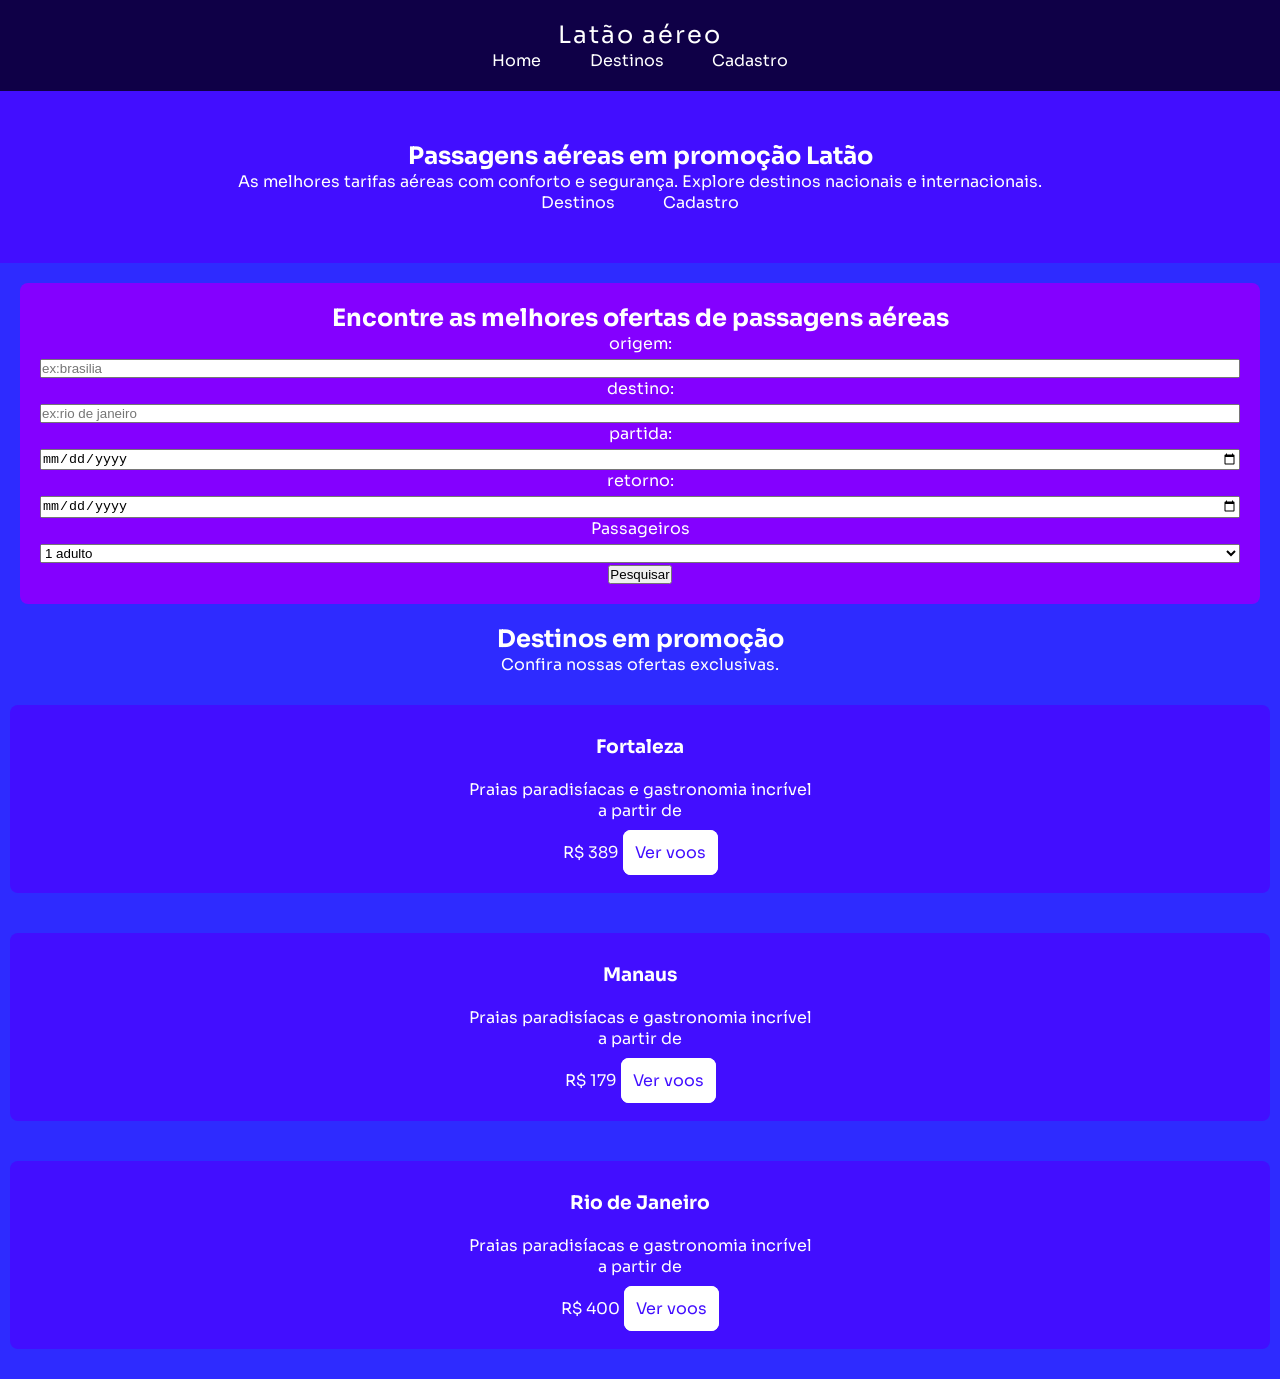
<file: Iarru/sites/latao/lataoHTML.html>
<!DOCTYPE html>
<html lang="pt-br">
<head>
    <meta charset="UTF-8">
    <meta name="viewport" content="width=device-width, initial-scale=1.0">
    <link rel="shortcut icon" href="img/favicon.ico" type="image/x-icon">
    <title>Passagens aéreas em promoção Latão</title>
    <link rel="stylesheet" href="css/estiloLatao.css" />

</head>
<header class="cabecalho">
   
  <a class="logo" href="#">Latão aéreo</a>
   <br>
   <a class="link" href="#">Home</a>
   <a class="link" href="destinos.html">Destinos</a>
   <a class="link" href="registro.html">Cadastro</a>
  
    
</header>
<body class="body">
  <!-- BANNER -->
  <section class="banner">
    <h1>Passagens aéreas em promoção Latão</h1>
    <p>As melhores tarifas aéreas com conforto e segurança. Explore destinos nacionais e internacionais.</p>
    <a class="linkbanner" href="destinos.html ">Destinos</a>
   <a class="linkbanner" href="registro.html">Cadastro</a>
  </section>

 <!-- BUSCA DE VOOS -->
  <section class="pesquisa">
    <h2>Encontre as melhores ofertas de passagens aéreas</h2>
      <div class="pesquisainput">
        <label>origem:</label>
        <input type="text" placeholder="ex:brasilia" />
      </div>

      <div class="pesquisainput">
        <label>destino:</label>
        <input type="text" placeholder="ex:rio de janeiro" />
      </div>
      <div class="pesquisainput">
        <label>partida:</label>
        <input type="date"/>
      </div>
      <div class="pesquisainput">
        <label>retorno:</label>
        <input type="date"/>
      </div>
      <div class="pesquisainput">
      <label>Passageiros</label>
      <select>
        <option>1 adulto</option>
        <option>2 adultos</option>
        <option>3 adultos</option>
        <option>4+ adultos</option>
      </select>
    </div>
      <button>Pesquisar</button>
  </section>

  <!-- DESTINOS EM PROMOÇÃO -->
  <section class="destinos">
    <h2>Destinos em promoção</h2>
    <p>Confira nossas ofertas exclusivas.</p>
    <div class="destinolayout">
      <div class=destinocard>
            <h3>Fortaleza</h3><br>
            <p>Praias paradisíacas e gastronomia incrível</p>

                <p>a partir de<p><br>
                R$ 389
              <a class="destinolink" href=#>Ver voos</a>
      </div>
      <div class=destinocard>
            <h3>Manaus</h3><br>
            <p>Praias paradisíacas e gastronomia incrível</p>

                <p>a partir de<p><br>
                R$ 179
              <a class="destinolink" href=#>Ver voos</a>
      </div>
      <div class=destinocard>
            <h3>Rio de Janeiro</h3><br>
            <p>Praias paradisíacas e gastronomia incrível</p>
                <p>a partir de<p>
                  <br>
                R$ 400
              <a class="destinolink"  href=#>Ver voos</a>
      </div>
    </div>
  </section>
</body>
</html>
</file>
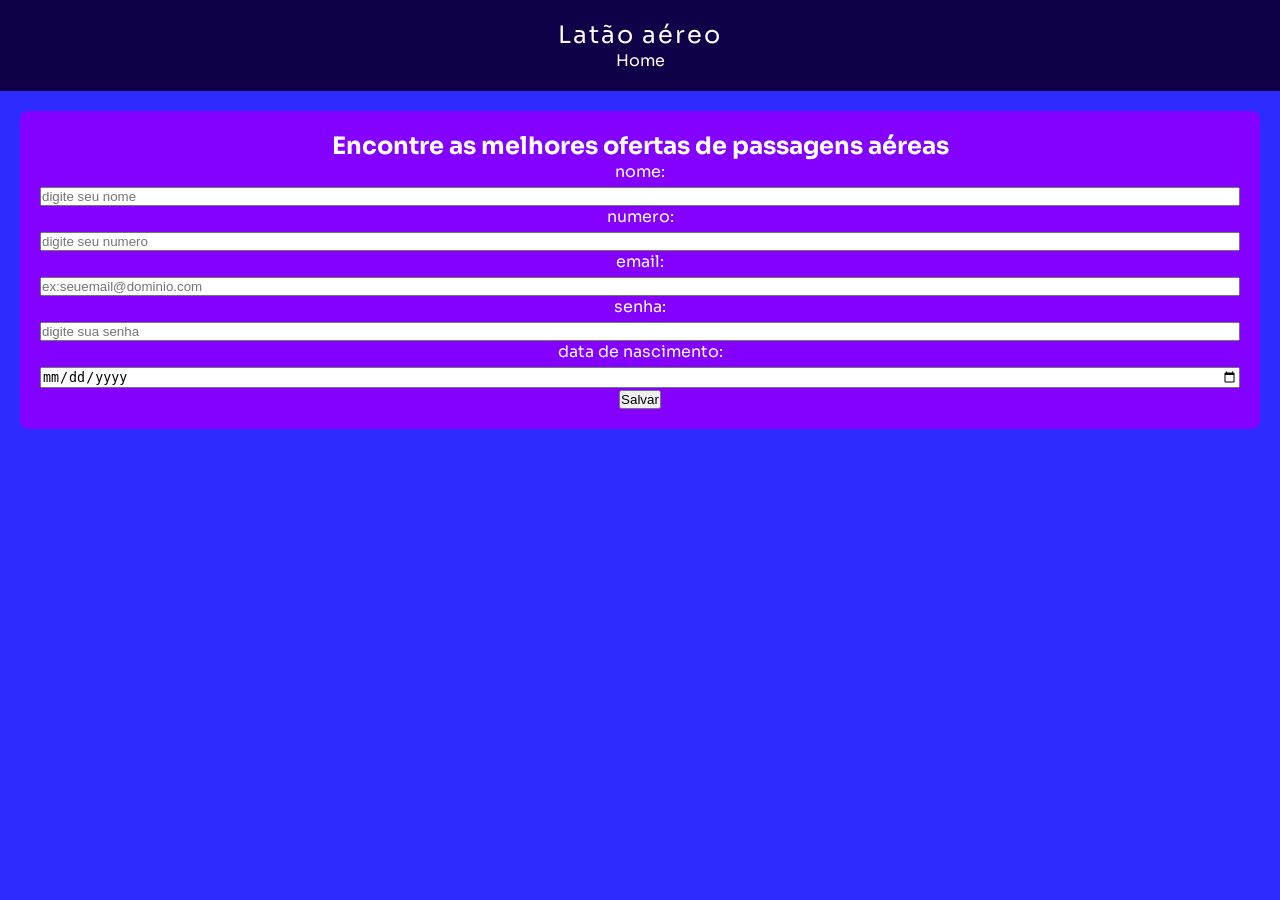
<file: Iarru/sites/latao/registro.html>
<!DOCTYPE html>
<html lang="pt-br">
<head>
    <meta charset="UTF-8">
    <meta name="viewport" content="width=device-width, initial-scale=1.0">
    <link rel="shortcut icon" href="img/favicon.ico" type="image/x-icon">
    <title>Latão aéreo - Registro</title>
    <link rel="stylesheet" href="css/estiloLatao.css" />
</head>
<header class="cabecalho">
   
  <a class="logo" href="#">Latão aéreo</a>
   <br>
   <a class="link" href="lataoHTML.html">Home</a>
    
</header>
<body class="body">
    <section class="pesquisa">
    <h2>Encontre as melhores ofertas de passagens aéreas</h2>
      <div class="pesquisainput">
        <label>nome:</label>
        <input type="text" placeholder="digite seu nome" />
      </div>

        <div class="pesquisainput">
        <label>numero:</label>
        <input type="phone" placeholder="digite seu numero" />
      </div>

        <div class="pesquisainput">
        <label>email:</label>
        <input type="email" placeholder="ex:seuemail@dominio.com" />
        </div>

        <div class="pesquisainput">
        <label>senha:</label>
        <input type="password" placeholder="digite sua senha" />
        </div>

      <div class="pesquisainput">
        <label>data de nascimento:</label>
        <input type="date"/>
      </div>

    </div>
      <button>Salvar</button>
  </section>
</body>
</html>
</file>
<file: Iarru/sites/latao/css/estiloLatao.css>
@charset "UTF-8";
@import url('https://fonts.googleapis.com/css2?family=Sora:wght@300;400;500;600;700&display=swap');

* { margin: 0; padding: 0; box-sizing: border-box; }
.cabecalho{
    background-color: #0f0047;
    color: #fff;
    padding: 20px;
    text-align: center;
    text-decoration: none;
}



.logo{
    font-size: 1.5rem;
    color: #fff;
    letter-spacing: 2px;
    text-decoration: none;
}
.link{
    margin: 0rem 1.4em;
    color: #fff;
    text-decoration: none;
    text-align: right;

}
.body{
    text-align: center;
    background: #2e2bff;
    font-family: 'Sora', sans-serif;
    color: #fff;
}
.banner{
    background-color: #420eff;
    color: #fff;
    text-align: center;
    padding: 50px 20px;

}
.linkbanner{
    margin: 0rem 1.4em;
    color: #fff;
    text-decoration: none;
    text-align: right;
}
.pesquisa{
    background-color: #8400ff;
    padding: 20px;
    border-radius: 8px;
    margin: 20px;
}
.pesquisainput{
    display: flex;
      flex-direction: column;
      gap: 5px;
      flex: 1;
      min-width: 140px;
}
.destinolayout{
    padding: 30px 10px;
    display: flex;
      flex-direction: column;
      gap: 40px;
      flex: 1;
      
}
.destinocard{
    background-color: #420eff;
    text-align: center;
    color: #fff;
    padding: 30px 10px  ;
    border-radius: 8px;
    
}
.destinolink{

    color: #420eff;
    text-decoration: none;
    text-align: right;
    border: 2px solid #fff;
    padding: 10px;
    background-color: #fff;
    border-radius: 8px;
}

.image{
    width: 100%;
    height: auto;
    border-radius: 8px;
}
</file>
